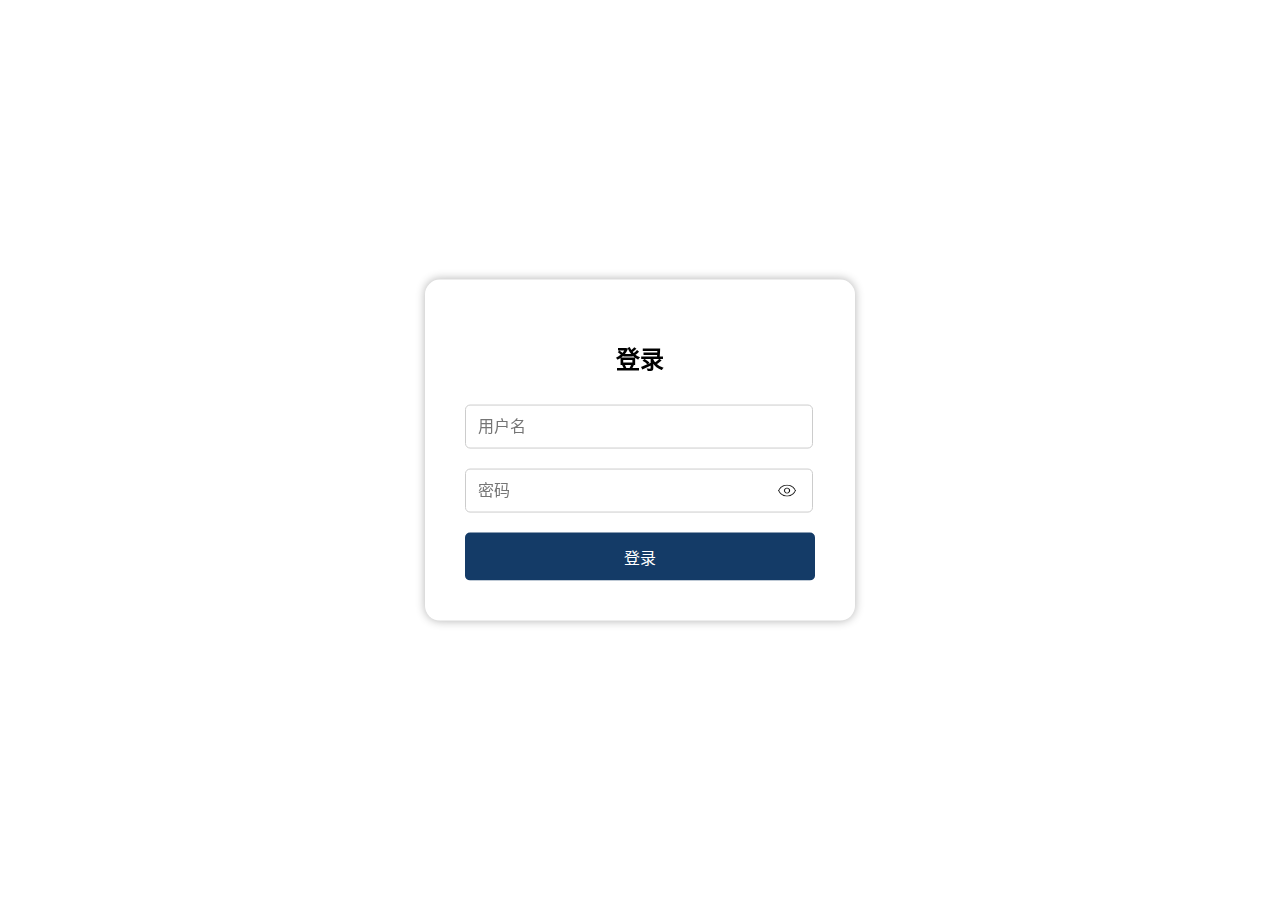
<file: index.html>
<!DOCTYPE html>
<html lang="zh-CN">
<head>
  <meta charset="UTF-8">
  <title>登录页面</title>
  <link rel="stylesheet" href="index.css">
</head>
<body>
  <div class="background"></div>
  <div class="login-container">
    <h2>登录</h2>
    <form id="loginform">
      <input type="text" id="username" placeholder="用户名" required />
      <div class="password-wrapper">
        <input type="password" id="password" placeholder="密码" required />
        <button type="button" class="toggle-password" onclick="togglePassword()">
          <img src="images/show.png" alt="显示密码" />
        </button>
      </div>
      <button type="submit">登录</button>
      <div id="errormessage"></div>
    </form>
  </div>

  <!-- 加上 muted 属性，初始静音 -->
  <audio id="bgm" autoplay loop muted>
    您的浏览器不支持音频播放。
  </audio>

  <script src="index.js"></script>
</body>
</html>
</file>
<file: index.css>
input[type="password"]::-ms-reveal,
input[type="password"]::-ms-clear,
input[type="password"]::-webkit-password-toggle-button,
input[type="password"]::-webkit-credentials-auto-fill-button {
  display: none !important;
  appearance: none !important;
}
input:focus {
  outline: none;
  box-shadow: none;
}


/* 背景设置 */
body, html {
  height: 100%;
  margin: 0;
  padding: 0;
  font-family: sans-serif;
}

.background {
  position: fixed;
  top: 0;
  left: 0;
  width: 100%;
  height: 100%;
  background-size: cover;
  background-position: center;
  z-index: -1;
}

/* 登录框样式 */
.login-container {
  position: absolute;
  top: 50%;
  left: 50%;
  transform: translate(-50%, -50%);
  width: 350px;
  padding: 40px;
  background: rgba(255, 255, 255, 0.2);
  backdrop-filter: blur(5px);
  border-radius: 15px;
  box-shadow: 0 0 10px rgba(0,0,0,0.3);
}

.login-container h2 {
  text-align: center;
  margin-bottom: 30px;
}

/* 表单样式 */
input[type="text"],
input[type="password"] {
  width: 84%;
  padding: 12px 40px 12px 12px;
  margin-bottom: 20px;
  border: 1px solid #ccc;
  border-radius: 5px;
  font-size: 16px;
}

/* 密码框 + 显示密码按钮 */
.password-wrapper {
  position: relative;
  width: 99.5%;
}

.password-wrapper input {
  width: 100%;
  padding-right: 40px; /* 预留给按钮的位置 */
  box-sizing: border-box;
}

.toggle-password {
  position: absolute;
  right: 10px;
  top: 35%;
  transform: translateY(-50%);
  background: none;
  border: none;
  cursor: pointer;
  font-size: 18px;
  user-select: none;
}

.toggle-password img {
  width: 20px;
  height: 20px;
  display: block;
}


/* 错误提示 */
#errormessage {
  display: none;
  color: red;
  margin-top: 10px;
  font-size: 14px;
}


/* 登录按钮 */
button[type="submit"] {
  width: 100%;
  padding: 12px;
  background-color: #143b67;
  color: white;
  font-size: 16px;
  border: none;
  border-radius: 5px;
  cursor: pointer;
}
</file>
